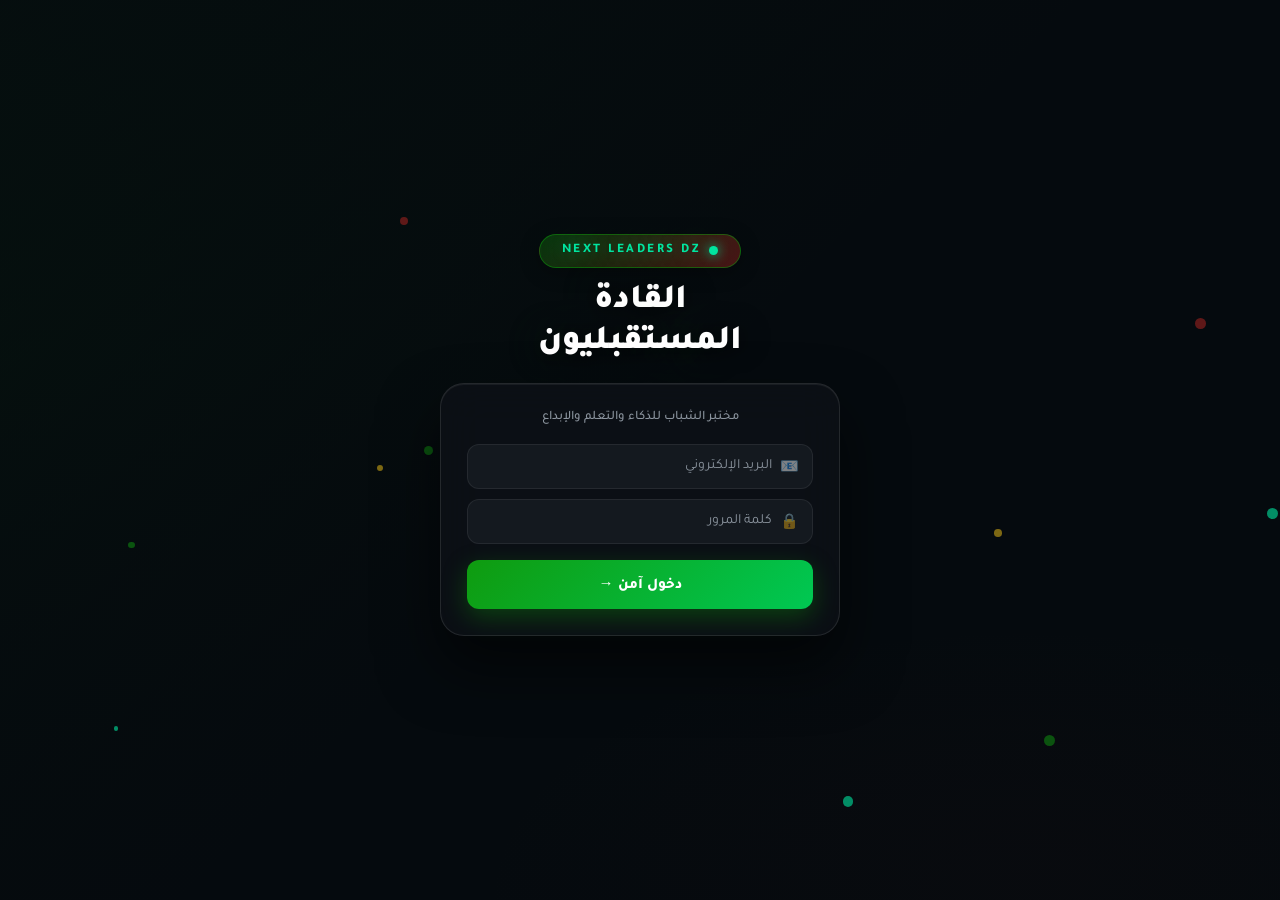
<file: next.html>
<!DOCTYPE html>
<html lang="ar" dir="rtl">
<head>
<meta charset="UTF-8">
<meta name="viewport" content="width=device-width, initial-scale=1.0">
<title>Next Leaders DZ | Dashboard</title>
<link href="https://fonts.googleapis.com/css2?family=Tajawal:wght@300;400;500;700;800;900&display=swap" rel="stylesheet">
<style>
:root{
  --green:#0f9b0f;--red:#e52d27;--gold:#f5c518;
  --dark:#050a0e;--surface:#0d1117;--surface2:#161b22;
  --border:rgba(255,255,255,0.07);--text:#e8eaed;
  --muted:#8b949e;--accent:#00e5a0;--purple:#a855f7;
}
*{margin:0;padding:0;box-sizing:border-box;font-family:'Tajawal',sans-serif;}
::-webkit-scrollbar{width:4px;}
::-webkit-scrollbar-thumb{background:var(--border);border-radius:10px;}

body{min-height:100vh;background:var(--dark);color:var(--text);display:flex;justify-content:center;align-items:center;overflow:hidden;}

/* ===== خلفية بصورة حقيقية ===== */
#hero-bg{
  position:fixed;inset:0;z-index:0;pointer-events:none;
  background:
    url('https://images.unsplash.com/photo-1522202176988-66273c2fd55f?w=1200&q=80') center/cover no-repeat,
    var(--dark);
}
#hero-overlay{
  position:fixed;inset:0;z-index:1;pointer-events:none;
  background:
    linear-gradient(to bottom, rgba(5,10,14,0.82) 0%, rgba(5,10,14,0.65) 40%, rgba(5,10,14,0.88) 100%),
    linear-gradient(135deg, rgba(15,155,15,0.15) 0%, transparent 50%),
    radial-gradient(ellipse 70% 50% at 80% 100%, rgba(229,45,39,0.12) 0%, transparent 60%);
}
/* جزيئات متحركة فوق الصورة */
.spark{position:fixed;border-radius:50%;pointer-events:none;z-index:2;animation:sparkAnim ease-in-out infinite;}
@keyframes sparkAnim{0%,100%{opacity:0;transform:scale(0.5)translateY(0);}50%{opacity:0.8;transform:scale(1.2)translateY(-18px);}}

/* ===== LOGIN ===== */
.login{position:relative;z-index:10;width:90%;max-width:400px;animation:fadeUp .4s ease both;margin-top:-30px;}
@keyframes fadeUp{from{opacity:0;transform:translateY(20px)}to{opacity:1;transform:translateY(0)}}

.login-logo{text-align:center;margin-bottom:20px;}
.logo-badge{display:inline-flex;align-items:center;gap:9px;background:linear-gradient(135deg,rgba(15,155,15,0.3),rgba(229,45,39,0.3));border:1px solid rgba(15,155,15,0.5);border-radius:50px;padding:8px 22px;margin-bottom:14px;backdrop-filter:blur(12px);box-shadow:0 4px 20px rgba(0,0,0,0.3);}
.logo-dot{width:9px;height:9px;border-radius:50%;background:var(--accent);box-shadow:0 0 12px var(--accent);animation:pulse 2s infinite;}
@keyframes pulse{0%,100%{opacity:1;transform:scale(1);}50%{opacity:0.4;transform:scale(0.7);}}
.logo-text{font-size:13px;font-weight:800;color:var(--accent);letter-spacing:2.5px;text-transform:uppercase;text-shadow:0 0 20px rgba(0,229,160,0.5);}
.login-title{font-size:34px;font-weight:900;color:#ffffff;text-shadow:0 2px 20px rgba(0,0,0,0.8),0 0 40px rgba(15,155,15,0.3);line-height:1.2;-webkit-text-fill-color:unset;background:none;}

.login-card{background:rgba(13,17,23,0.85);backdrop-filter:blur(20px);border:1px solid rgba(255,255,255,0.1);border-radius:24px;padding:26px;box-shadow:0 30px 60px rgba(0,0,0,0.6),inset 0 1px 0 rgba(255,255,255,0.06);}
.login-subtitle{font-size:13px;color:var(--muted);text-align:center;margin-bottom:18px;font-weight:500;}
.input-wrap{position:relative;margin-bottom:10px;}
.input-icon{position:absolute;right:14px;top:50%;transform:translateY(-50%);font-size:15px;opacity:0.45;}
.login input{width:100%;padding:13px 40px 13px 14px;background:rgba(22,27,34,0.9);border:1px solid var(--border);border-radius:12px;color:var(--text);font-family:'Tajawal',sans-serif;font-size:14px;outline:none;transition:border-color .2s,box-shadow .2s;text-align:right;}
.login input:focus{border-color:rgba(0,229,160,0.45);box-shadow:0 0 0 3px rgba(0,229,160,0.08);}
.login input::placeholder{color:var(--muted);}
button.auth-btn{width:100%;padding:14px;margin-top:6px;border:none;border-radius:12px;font-size:15px;font-family:'Tajawal',sans-serif;font-weight:800;cursor:pointer;background:linear-gradient(135deg,var(--green),#00c853);color:white;transition:transform .15s,box-shadow .15s;box-shadow:0 8px 25px rgba(15,155,15,0.35);}
button.auth-btn:hover{transform:translateY(-2px);box-shadow:0 12px 30px rgba(15,155,15,0.45);}
button.auth-btn:active{transform:translateY(0);}
#switchAcc{text-align:center;margin-top:12px;font-size:12px;color:var(--muted);cursor:pointer;transition:color .2s;display:none;}
#switchAcc:hover{color:var(--accent);}

/* ===== APP ===== */
.app{width:100%;height:100vh;position:fixed;top:0;left:0;overflow-y:auto;display:none;z-index:5;}
.app-inner{max-width:480px;margin:0 auto;padding:20px 16px 40px;}

/* TOP NAV */
.top-nav{display:flex;justify-content:space-between;align-items:center;margin-bottom:20px;animation:fadeDown .4s ease both;}
@keyframes fadeDown{from{opacity:0;transform:translateY(-12px)}to{opacity:1;transform:translateY(0)}}
.user-info-box{display:flex;align-items:center;gap:12px;}
.avatar{width:46px;height:46px;border-radius:14px;background:linear-gradient(135deg,var(--green),#00c853);display:flex;align-items:center;justify-content:center;font-size:22px;box-shadow:0 6px 18px rgba(15,155,15,0.35);border:1px solid rgba(255,255,255,0.1);}
.user-name{font-size:17px;font-weight:800;color:var(--text);}
.user-role{font-size:11px;color:var(--accent);font-weight:600;}
.notif-btn{width:42px;height:42px;border-radius:12px;background:var(--surface);border:1px solid var(--border);display:flex;align-items:center;justify-content:center;font-size:18px;cursor:pointer;transition:.2s;}
.notif-btn:hover{background:var(--surface2);}

/* MAIN CARD */
.main-card{background:var(--surface);border:1px solid var(--border);border-radius:28px;padding:24px 20px;margin-bottom:18px;position:relative;overflow:hidden;box-shadow:0 20px 50px rgba(0,0,0,0.4);animation:fadeUp .4s .08s ease both;}
.main-card::before{content:'';position:absolute;top:-50%;right:-20%;width:280px;height:280px;border-radius:50%;background:radial-gradient(circle,rgba(0,229,160,0.07) 0%,transparent 70%);pointer-events:none;}
.card-header{display:flex;justify-content:space-between;align-items:flex-start;margin-bottom:14px;}
.points-title{font-size:11px;font-weight:700;color:var(--muted);text-transform:uppercase;letter-spacing:1.5px;}
.level-badge{background:rgba(0,229,160,0.1);border:1px solid rgba(0,229,160,0.2);border-radius:20px;padding:4px 12px;font-size:11px;font-weight:700;color:var(--accent);}
.points-num{font-size:52px;font-weight:900;color:var(--text);line-height:1;letter-spacing:-2px;margin-bottom:4px;}
.points-num span{font-size:18px;color:var(--muted);font-weight:500;letter-spacing:0;}
.points-sub{font-size:12px;color:var(--muted);margin-bottom:14px;}
.progress-wrap{display:flex;align-items:center;gap:10px;}
.progress-label{font-size:11px;color:var(--muted);white-space:nowrap;}
.neo-progress{flex:1;height:6px;background:rgba(255,255,255,0.05);border-radius:10px;overflow:hidden;}
.neo-bar{height:100%;background:linear-gradient(90deg,var(--green),var(--accent));width:0%;transition:width 1.5s cubic-bezier(.17,.67,.83,.67);border-radius:10px;box-shadow:0 0 12px rgba(0,229,160,0.4);}

/* SECTION */
.section-header{display:flex;justify-content:space-between;align-items:center;margin-bottom:12px;animation:fadeUp .4s .15s ease both;}
.section-title{font-size:15px;font-weight:800;color:var(--text);}
.section-year{font-size:11px;color:var(--muted);background:var(--surface);border:1px solid var(--border);padding:4px 10px;border-radius:20px;}

/* GRID */
.grid-container{display:grid;grid-template-columns:repeat(3,1fr);gap:10px;margin-bottom:20px;animation:fadeUp .4s .2s ease both;}
.glass-item{background:var(--surface);border:1px solid var(--border);border-radius:20px;padding:15px 8px 12px;display:flex;flex-direction:column;align-items:center;transition:transform .2s,background .2s,border-color .2s,box-shadow .2s;cursor:pointer;position:relative;overflow:hidden;}
.glass-item::after{content:'';position:absolute;inset:0;background:linear-gradient(135deg,rgba(255,255,255,0.03),transparent);pointer-events:none;}
.glass-item:hover{transform:translateY(-4px);background:var(--surface2);border-color:rgba(255,255,255,0.12);box-shadow:0 12px 28px rgba(0,0,0,0.3);}
.glass-item:active{transform:translateY(-1px);}
.glass-item.locked{opacity:0.48;cursor:not-allowed;}
.glass-item.locked:hover{transform:none;box-shadow:none;background:var(--surface);border-color:var(--border);}
.lock-overlay{position:absolute;top:7px;left:7px;width:20px;height:20px;border-radius:6px;background:rgba(229,45,39,0.85);display:flex;align-items:center;justify-content:center;font-size:10px;z-index:2;}
.icon-box{width:50px;height:50px;border-radius:15px;display:flex;align-items:center;justify-content:center;font-size:23px;margin-bottom:8px;box-shadow:0 5px 14px rgba(0,0,0,0.2);}
.item-label{font-size:11px;font-weight:700;color:var(--muted);text-align:center;line-height:1.3;transition:color .2s;}
.glass-item:hover .item-label{color:var(--text);}

.bg-1{background:linear-gradient(135deg,#FF9D6C,#BB4E75);}
.bg-2{background:linear-gradient(135deg,#f5c518,#f97316);}
.bg-3{background:linear-gradient(135deg,#11998e,#38ef7d);}
.bg-4{background:linear-gradient(135deg,#4facfe,#00f2fe);}
.bg-5{background:linear-gradient(135deg,#667eea,#764ba2);}
.bg-6{background:linear-gradient(135deg,#f093fb,#f5576c);}
.bg-7{background:linear-gradient(135deg,#f97316,#ef4444);}
.bg-8{background:linear-gradient(135deg,#059669,#34d399);}
.bg-9{background:linear-gradient(135deg,#1877F2,#0d5bda);}

/* رسالة قفل */
.locked-msg{background:rgba(229,45,39,0.08);border:1px solid rgba(229,45,39,0.22);border-radius:14px;padding:12px 14px;margin-bottom:12px;font-size:12px;color:#f87171;line-height:1.7;text-align:center;}

/* MODALS */
.modal{display:none;position:fixed;top:0;left:0;width:100%;height:100%;background:rgba(0,0,0,0.78);backdrop-filter:blur(14px);z-index:2000;align-items:flex-end;justify-content:center;}
.modal-content{background:var(--surface);width:100%;max-width:480px;border-radius:28px 28px 0 0;padding:24px 20px 32px;border:1px solid var(--border);border-bottom:none;color:var(--text);text-align:center;animation:slideUp .3s cubic-bezier(.32,.72,0,1) both;box-shadow:0 -20px 60px rgba(0,0,0,0.5);}
@keyframes slideUp{from{transform:translateY(100%)}to{transform:translateY(0)}}
.modal-handle{width:38px;height:4px;background:rgba(255,255,255,0.12);border-radius:10px;margin:0 auto 16px;}
.modal-title{font-size:18px;font-weight:800;color:var(--text);margin-bottom:16px;}
.modal-close{background:var(--surface2);border:1px solid var(--border);color:var(--muted);padding:13px;width:100%;border-radius:14px;font-family:'Tajawal',sans-serif;font-weight:700;font-size:14px;margin-top:16px;cursor:pointer;transition:.2s;}
.modal-close:hover{background:rgba(255,255,255,0.08);color:var(--text);}

.account-row{display:flex;justify-content:space-between;align-items:center;padding:12px 14px;background:var(--surface2);border-radius:13px;margin-bottom:8px;border:1px solid var(--border);}
.account-key{font-size:12px;color:var(--muted);font-weight:600;}
.account-val{font-size:14px;font-weight:800;color:var(--text);}
.account-val.green{color:var(--accent);}

/* BANK CARD */
.bank-card{width:100%;height:185px;border-radius:22px;background:linear-gradient(135deg,#1a1200 0%,#3d2a00 40%,#7a5200 70%,#b8860b 100%);position:relative;overflow:hidden;margin-bottom:14px;box-shadow:0 15px 40px rgba(0,0,0,0.5),0 0 0 1px rgba(212,175,55,0.3);}
.bank-card::before{content:'';position:absolute;inset:0;background:radial-gradient(ellipse 80% 60% at 70% 30%,rgba(255,215,0,0.22) 0%,transparent 60%),radial-gradient(ellipse 50% 40% at 20% 80%,rgba(212,175,55,0.12) 0%,transparent 50%);}
.bank-card::after{content:'';position:absolute;top:-30%;right:-10%;width:200px;height:200px;border-radius:50%;border:1px solid rgba(212,175,55,0.18);box-shadow:0 0 0 28px rgba(212,175,55,0.04),0 0 0 56px rgba(212,175,55,0.02);}
.card-chip{position:absolute;top:26px;right:22px;width:42px;height:32px;border-radius:6px;background:linear-gradient(135deg,#d4af37,#ffd700,#b8860b);box-shadow:0 2px 8px rgba(0,0,0,0.3);}
.card-logo{position:absolute;top:20px;left:18px;font-size:22px;}
.card-shine{position:absolute;inset:0;background:linear-gradient(105deg,transparent 38%,rgba(255,255,255,0.07) 50%,transparent 62%);animation:cardShine 3s ease-in-out infinite;}
@keyframes cardShine{0%{transform:translateX(-120%)}100%{transform:translateX(220%)}}
.card-code{position:absolute;top:28px;left:50%;transform:translateX(-50%);font-size:11px;font-weight:900;color:rgba(255,215,0,0.6);letter-spacing:3px;font-family:'Courier New',monospace;text-shadow:0 1px 4px rgba(0,0,0,0.6);}
.card-number{position:absolute;bottom:52px;right:18px;left:18px;font-size:11px;font-weight:700;color:rgba(255,215,0,0.7);letter-spacing:3px;font-family:'Courier New',monospace;}
.card-bottom{position:absolute;bottom:15px;right:18px;left:18px;display:flex;justify-content:space-between;align-items:flex-end;}
.card-holder{font-size:12px;font-weight:800;color:#ffd700;text-shadow:0 1px 4px rgba(0,0,0,0.5);}
.card-pts-badge{background:rgba(0,0,0,0.4);border:1px solid rgba(212,175,55,0.4);border-radius:20px;padding:3px 10px;font-size:11px;font-weight:800;color:#ffd700;}
.coin-container{position:absolute;inset:0;pointer-events:none;overflow:hidden;}
.coin{position:absolute;top:-28px;font-size:17px;animation:coinFall linear infinite;opacity:0;}
@keyframes coinFall{0%{transform:translateY(0) rotate(0deg);opacity:0;}10%{opacity:.9;}90%{opacity:.9;}100%{transform:translateY(220px) rotate(360deg);opacity:0;}}

/* MEMBER CARD */
.member-card{background:var(--surface2);border:1px solid var(--border);border-radius:15px;padding:11px 13px;margin-bottom:8px;display:flex;align-items:center;gap:12px;text-align:right;transition:border-color .2s,transform .2s;}
.member-card:hover{border-color:rgba(255,255,255,0.12);transform:translateX(-3px);}
.member-avatar{width:44px;height:44px;border-radius:13px;background:linear-gradient(135deg,var(--green),#00c853);display:flex;align-items:center;justify-content:center;font-size:18px;font-weight:900;color:white;flex-shrink:0;box-shadow:0 4px 12px rgba(15,155,15,0.3);}
.member-info{flex:1;}
.member-fullname{font-size:13px;font-weight:800;color:var(--text);margin-bottom:3px;}
.member-meta{font-size:11px;color:var(--muted);display:flex;gap:5px;flex-wrap:wrap;}
.member-meta span{background:rgba(255,255,255,0.05);border-radius:6px;padding:2px 7px;}

/* RANKING */
.member-row{display:flex;align-items:center;gap:12px;padding:10px 13px;background:var(--surface2);border-radius:13px;margin-bottom:7px;border:1px solid var(--border);}
.member-num{width:28px;height:28px;border-radius:8px;background:rgba(255,255,255,0.05);display:flex;align-items:center;justify-content:center;font-size:12px;font-weight:700;color:var(--muted);flex-shrink:0;}
.member-num.gold{background:rgba(245,197,24,0.15);color:var(--gold);}
.member-num.silver{background:rgba(156,163,175,0.15);color:#9ca3af;}
.member-num.bronze{background:rgba(180,83,9,0.15);color:#b45309;}
.member-name{flex:1;font-size:13px;font-weight:700;color:var(--text);}
.member-pts{font-size:13px;font-weight:800;color:var(--purple);}

/* QUIZ MODAL */
.quiz-wrap{text-align:right;}
.quiz-q{font-size:15px;font-weight:800;color:var(--text);margin-bottom:16px;line-height:1.6;background:var(--surface2);border-radius:14px;padding:14px;border:1px solid var(--border);}
.quiz-opts{display:flex;flex-direction:column;gap:9px;margin-bottom:14px;}
.quiz-opt{background:var(--surface2);border:2px solid var(--border);border-radius:12px;padding:13px 16px;font-size:13px;font-weight:700;color:var(--text);cursor:pointer;transition:all .15s;text-align:right;position:relative;overflow:hidden;}
.quiz-opt:hover{border-color:rgba(0,229,160,0.5);background:rgba(0,229,160,0.06);transform:translateX(-3px);}
.quiz-opt.correct{background:rgba(15,155,15,0.18);border-color:#22c55e;color:#4ade80;animation:correctPop .4s ease;}
.quiz-opt.wrong{background:rgba(229,45,39,0.15);border-color:#ef4444;color:#f87171;animation:wrongShake .4s ease;}
.quiz-opt.reveal-correct{background:rgba(15,155,15,0.1);border-color:rgba(34,197,94,0.4);color:#86efac;}
@keyframes correctPop{0%{transform:scale(1)}50%{transform:scale(1.03)}100%{transform:scale(1)}}
@keyframes wrongShake{0%,100%{transform:translateX(0)}25%{transform:translateX(-6px)}75%{transform:translateX(6px)}}
.quiz-score{background:rgba(0,229,160,0.08);border:1px solid rgba(0,229,160,0.2);border-radius:12px;padding:10px;font-size:13px;color:var(--accent);font-weight:700;margin-bottom:12px;text-align:center;}
.quiz-progress{display:flex;justify-content:space-between;align-items:center;margin-bottom:14px;font-size:12px;color:var(--muted);}
.quiz-bar-wrap{flex:1;margin:0 10px;height:5px;background:rgba(255,255,255,0.05);border-radius:10px;overflow:hidden;}
.quiz-bar{height:100%;background:linear-gradient(90deg,var(--green),var(--accent));border-radius:10px;transition:width .5s ease;}
.quiz-result{text-align:center;padding:16px 0;}
.quiz-result-icon{font-size:52px;margin-bottom:10px;animation:bounceIn .5s ease;}
@keyframes bounceIn{0%{transform:scale(0)}70%{transform:scale(1.15)}100%{transform:scale(1)}}

/* LOADING */
#loadingBarContainer{position:fixed;top:0;left:0;width:100%;height:3px;background:transparent;display:none;z-index:10000;}
#loadingBar{width:0%;height:100%;background:linear-gradient(90deg,var(--green),var(--accent),var(--red));transition:width .02s;box-shadow:0 0 8px var(--accent);}
.spinner{width:26px;height:26px;border:3px solid rgba(255,255,255,0.05);border-top-color:var(--accent);border-radius:50%;animation:spin .7s linear infinite;margin:16px auto;}
@keyframes spin{to{transform:rotate(360deg)}}
</style>
</head>
<body>

<!-- ===== خلفية حقيقية ===== -->
<div id="hero-bg"></div>
<div id="hero-overlay"></div>

<!-- جزيئات فوق الصورة -->
<div id="sparks"></div>

<!-- LOADING -->
<div id="loadingBarContainer"><div id="loadingBar"></div></div>

<!-- ===== LOGIN ===== -->
<div class="login" id="login">
  <div class="login-logo">
    <div class="logo-badge">
      <div class="logo-dot"></div>
      <span class="logo-text">NEXT LEADERS DZ</span>
    </div>
    <div class="login-title">القادة<br>المستقبليون</div>
  </div>
  <div class="login-card">
    <p class="login-subtitle" id="loginSubtitle">مختبر الشباب للذكاء والتعلم والإبداع</p>
    <div id="authFields">
      <div class="input-wrap">
        <span class="input-icon">📧</span>
        <input type="email" id="loginEmail" placeholder="البريد الإلكتروني">
      </div>
      <div class="input-wrap">
        <span class="input-icon">🔒</span>
        <input type="password" id="loginPassword" placeholder="كلمة المرور">
      </div>
    </div>
    <button onclick="handleAuthAction()" class="auth-btn">دخول آمن →</button>
    <div id="switchAcc" onclick="clearSavedData()">تغيير الحساب</div>
  </div>
</div>

<!-- ===== APP ===== -->
<div class="app" id="app">
  <div class="app-inner">
    <div class="top-nav">
      <div class="user-info-box">
        <!-- الأفاتار يعرض رمز قيادة -->
        <div class="avatar" id="userInitial">👑</div>
        <div>
          <div class="user-name" id="userNameTop">...</div>
          <div class="user-role">عضو القادة المستقبليين</div>
        </div>
      </div>
      <div class="notif-btn" onclick="location.reload()">🔔</div>
    </div>

    <div class="main-card">
      <div class="card-header">
        <div class="points-title">مجموع النقاط</div>
        <div class="level-badge" id="levelBadge">🚀 نشط</div>
      </div>
      <div class="points-num" id="mainPoints">0 <span>نقطة</span></div>
      <div class="points-sub">باقي القليل لتصل إلى المستوى التالي</div>
      <div class="progress-wrap">
        <span class="progress-label">0</span>
        <div class="neo-progress"><div class="neo-bar" id="mainBar"></div></div>
        <span class="progress-label">5000</span>
      </div>
    </div>

    <div class="section-header">
      <span class="section-title">لوحة التحكم</span>
      <span class="section-year">2024 – 2025</span>
    </div>

    <div id="lockedNote"></div>
    <div class="grid-container" id="mainGrid"></div>
  </div>
</div>

<!-- MODAL: رصيدك -->
<div class="modal" id="digitalCard">
  <div class="modal-content">
    <div class="modal-handle"></div>
    <div class="modal-title">💳 رصيدك</div>
    <div class="bank-card">
      <div class="coin-container" id="coinContainer"></div>
      <div class="card-shine"></div>
      <div class="card-chip"></div>
      <div class="card-logo">🏦</div>
      <div class="card-code" id="cardCode">NLD-0000000</div>
      <div class="card-number">NEXT ★ LEADERS ★ DZ</div>
      <div class="card-bottom">
        <div class="card-holder" id="cardName"></div>
        <div class="card-pts-badge"><span id="cardPoints"></span></div>
      </div>
    </div>
    <div class="account-row">
      <span class="account-key">💎 الرصيد القابل للسحب</span>
      <span class="account-val green" id="cardBalance"></span>
    </div>
    <button class="modal-close" onclick="hideModal('digitalCard')">إغلاق</button>
  </div>
</div>

<!-- MODAL: المنخرطون -->
<div class="modal" id="membersCard">
  <div class="modal-content">
    <div class="modal-handle"></div>
    <div class="modal-title">👥 المنخرطون</div>
    <div id="membersInfo" style="max-height:370px;overflow-y:auto;"></div>
    <button class="modal-close" onclick="hideModal('membersCard')">رجوع</button>
  </div>
</div>

<!-- MODAL: لوحة الشرف -->
<div class="modal" id="rankingCard">
  <div class="modal-content">
    <div class="modal-handle"></div>
    <div class="modal-title">🏆 لوحة الشرف</div>
    <div id="rankingInfo" style="max-height:330px;overflow-y:auto;"></div>
    <button class="modal-close" onclick="hideModal('rankingCard')">رجوع</button>
  </div>
</div>

<!-- MODAL: اجمع النقاط (كويز) -->
<div class="modal" id="quizCard">
  <div class="modal-content">
    <div class="modal-handle"></div>
    <div class="modal-title">🎯 اجمع النقاط</div>
    <div id="quizContent"></div>
    <button class="modal-close" onclick="hideModal('quizCard')">إغلاق</button>
  </div>
</div>

<script>
const dataUrl    = 'https://docs.google.com/spreadsheets/d/e/2PACX-1vR3H3djgDqL2iegFEqaGjCnQUG616lofnKleTsk4F1E2vGOqhrHTJIQT3ORvTDwnGeDfTT-5OO1ctS1/pub?gid=1973938037&single=true&output=csv';
const membersUrl = 'https://docs.google.com/spreadsheets/d/e/2PACX-1vRw7mfYD1jf6KagSbZsy3faQWnN3XFyGJoQVnEQ4eEPsTeWlMn9KMtbK8YUnzxetsHeGMN4F11U8T7B/pub?gid=445090561&single=true&output=csv';
const quizUrl    = 'https://docs.google.com/spreadsheets/d/e/2PACX-1vQi_JTvEBgrlT-nba8SzIEiuTvPS6sz-eIRLM-cESaztFr35bl6mGq7rzwNc-tiP1BY-44d7x6rcvEf/pubhtml';

/* ===== جزيئات الخلفية ===== */
(function(){
  const s=document.getElementById('sparks');
  const colors=['rgba(0,229,160,0.6)','rgba(15,155,15,0.5)','rgba(245,197,24,0.5)','rgba(229,45,39,0.4)'];
  for(let i=0;i<10;i++){
    const d=document.createElement('div');
    d.className='spark';
    const sz=4+Math.random()*8;
    d.style.cssText=`width:${sz}px;height:${sz}px;left:${Math.random()*100}%;top:${Math.random()*100}%;background:${colors[i%colors.length]};animation-duration:${3+Math.random()*4}s;animation-delay:${Math.random()*4}s;`;
    s.appendChild(d);
  }
})();

/* ===== رموز القيادة ===== */
const leaderIcons=['👑','🌟','⚡','🎯','🦁','🔥','💎','🚀','🏆','✨'];
function getLeaderIcon(name){
  let h=0;
  for(let i=0;i<name.length;i++) h=(h*31+name.charCodeAt(i))&0xffff;
  return leaderIcons[h%leaderIcons.length];
}

/* ===== كود العضو التسلسلي ===== */
function getMemberCode(name){
  const key='nld_code_'+name.replace(/\s+/g,'_');
  let code=localStorage.getItem(key);
  if(!code){
    let last=parseInt(localStorage.getItem('nld_last_code')||'1000000');
    last++;
    localStorage.setItem('nld_last_code',String(last));
    code=String(last);
    localStorage.setItem(key,code);
  }
  return code;
}

/* ===== بناء الشبكة ===== */
function buildGrid(isReg){
  const grid=document.getElementById('mainGrid');
  const items=[
    ['💰','رصيدك',      'bg-1',"showModal('digitalCard')", true ],
    ['🏆','المتصدرين',  'bg-2',"showModal('rankingCard')",  true ],
    ['👥','المنخرطون',  'bg-3',"showModal('membersCard')",  true ],
    ['✨','الشباب',      'bg-4',"window.open('https://docs.google.com/forms/d/e/1FAIpQLSecOGzwMlbed7jZPPf_PHaCtsGrIuKeZKTtTI2pOFmO_Y6tKQ/viewform')", true],
    ['📝','Smart Kid',  'bg-5',"window.open('https://docs.google.com/forms/d/e/1FAIpQLSeNcS0aycr8_SgtEBGRz8UJfCY8Sth83oj8bBH_jZE_yV2aKA/viewform')", true],
    ['🖼️','المعرض',    'bg-6',"window.open('https://drive.google.com/drive/folders/1Ohqm-j25-AgqG3eyfSRdsb3jxubxwhP3')", false],
    ['🎯','اجمع النقاط','bg-7',"showModal('quizCard')",    false],
    ['🥇','شارات',      'bg-8','',                          false],
    ['📱','فيسبوك',     'bg-9',"window.open('https://www.facebook.com/share/19UtXj8kRV/')", false],
  ];
  grid.innerHTML=items.map(([icon,label,bg,action,open])=>{
    const can=open||isReg;
    const lock=!can?`<div class="lock-overlay">🔒</div>`:'';
    const cls=!can?' locked':'';
    const oc=can&&action?`onclick="${action}"`:'';
    return `<div class="glass-item${cls}" ${oc}>${lock}<div class="icon-box ${bg}">${icon}</div><div class="item-label">${label}</div></div>`;
  }).join('');
}

/* ===== عملات ===== */
function startCoins(){
  const c=document.getElementById('coinContainer');if(!c)return;c.innerHTML='';
  for(let i=0;i<15;i++){
    const coin=document.createElement('div');coin.className='coin';
    coin.innerText=['🪙','💰','✨','⭐','🌟'][Math.floor(Math.random()*5)];
    coin.style.cssText=`left:${5+Math.random()*90}%;animation-duration:${1.2+Math.random()*1.8}s;animation-delay:${Math.random()*3}s;`;
    c.appendChild(coin);
  }
}

/* ===== صوت ذهب ===== */
function playGoldSound(){
  try{const ctx=new(window.AudioContext||window.webkitAudioContext)();
    [523,659,784,1047].forEach((f,i)=>{
      const o=ctx.createOscillator(),g=ctx.createGain();
      o.connect(g);g.connect(ctx.destination);o.frequency.value=f;o.type='sine';
      g.gain.setValueAtTime(.15,ctx.currentTime+i*.1);
      g.gain.exponentialRampToValueAtTime(.001,ctx.currentTime+i*.1+.45);
      o.start(ctx.currentTime+i*.1);o.stop(ctx.currentTime+i*.1+.5);
    });
  }catch(e){}
}

/* ===== INIT ===== */
window.onload=()=>{
  const saved=localStorage.getItem("sklab_user_name");
  if(saved){
    document.getElementById("loginSubtitle").innerText="سعداء بعودتك! 👋";
    document.getElementById("authFields").innerHTML=`<div class="input-wrap"><span class="input-icon">👤</span><input type="text" id="loginNameOnly" value="${saved}"></div>`;
    document.getElementById("switchAcc").style.display="block";
  }
};

function clearSavedData(){localStorage.removeItem("sklab_user_name");location.reload();}
function handleAuthAction(){document.getElementById("loginNameOnly")?enterWithNameOnly():enter();}

function showModal(id){
  document.getElementById(id).style.display='flex';
  if(id==='membersCard') loadMembers();
  if(id==='rankingCard') loadRanking();
  if(id==='digitalCard'){startCoins();playGoldSound();}
  if(id==='quizCard')    loadQuiz();
}
function hideModal(id){document.getElementById(id).style.display='none';}

async function enter(){
  const email=document.getElementById("loginEmail").value.trim();
  if(!email){alert("أدخل البريد!");return;}
  processEntry(email,"email");
}
async function enterWithNameOnly(){
  processEntry(document.getElementById("loginNameOnly").value.trim(),"name");
}

/* دخول سريع جداً */
function processEntry(val,type){
  const barCont=document.getElementById("loadingBarContainer");
  const bar=document.getElementById("loadingBar");
  barCont.style.display="block";
  bar.style.width="40%";
  fetch(dataUrl).then(r=>r.text()).then(text=>{
    bar.style.width="100%";
    setTimeout(()=>{barCont.style.display="none";},200);
    const rows=text.split('\n');
    let user=null;
    for(let i=1;i<rows.length;i++){
      const c=rows[i].split(',');
      if(type==="email"&&c[1]?.toLowerCase()===val.toLowerCase()) user=c;
      if(type==="name" &&c[2]?.replace(/"/g,'')===val)            user=c;
    }
    if(user){
      const name=user[2].replace(/"/g,'');
      const pts=parseInt(user[user.length-1])||0;
      localStorage.setItem("sklab_user_name",name);
      renderApp(name,pts,true);
    } else {
      renderApp(val,0,false);
    }
  }).catch(()=>alert("عذراً، مشكلة في الاتصال"));
}

function renderApp(name,pts,isReg){
  document.getElementById("login").style.display="none";
  document.getElementById("app").style.display="block";
  document.getElementById("userNameTop").innerText=name;
  // رمز قيادة فريد حسب الاسم
  document.getElementById("userInitial").innerText=getLeaderIcon(name);
  document.getElementById("mainPoints").innerHTML=`${pts.toLocaleString()} <span>نقطة</span>`;
  const code=getMemberCode(name);
  document.getElementById("cardName").innerText=name;
  document.getElementById("cardCode").innerText="NLD-"+code;
  document.getElementById("cardPoints").innerText=pts+" نقطة";
  document.getElementById("cardBalance").innerText=((pts/50)*30).toFixed(2)+" دج";
  document.getElementById("levelBadge").innerText=pts>=5000?"🌟 متقدم":pts>=2000?"🔥 متوسط":"🚀 نشط";
  buildGrid(isReg);
  if(!isReg) document.getElementById("lockedNote").innerHTML=`<div class="locked-msg">🔒 مرحباً! سجّل عبر <b>الشباب</b> أو <b>Smart Kid</b> لفتح جميع الأقسام</div>`;
  setTimeout(()=>{document.getElementById("mainBar").style.width=Math.min((pts/5000)*100,100)+"%";},300);
}

/* ===== المنخرطون - الاسم من C، السن من D ===== */
async function loadMembers(){
  const div=document.getElementById("membersInfo");
  div.innerHTML='<div class="spinner"></div>';
  try{
    const res=await fetch(membersUrl);
    const text=await res.text();
    const rows=text.split('\n').slice(1).filter(r=>r.trim());
    div.innerHTML=rows.map((r,i)=>{
      const cols=r.split(',');
      // C = cols[2]  (الاسم الكامل)
      const fullName=(cols[2]||'').replace(/"/g,'').trim();
      // D = cols[3]  (تاريخ الميلاد أو العمر)
      const colD=(cols[3]||'').replace(/"/g,'').trim();
      // استنتاج السن من colD
      let age='—';
      // إذا كان رقماً مباشراً
      if(/^\d{1,2}$/.test(colD)) age=colD;
      // إذا كان تاريخ ميلاد بصيغة yyyy أو dd/mm/yyyy أو yyyy-mm-dd
      else if(/\d{4}/.test(colD)){
        const yearMatch=colD.match(/\d{4}/);
        if(yearMatch) age=new Date().getFullYear()-parseInt(yearMatch[0]);
      }
      const init=fullName.charAt(0)||'؟';
      return `<div class="member-card">
        <div class="member-avatar">${init}</div>
        <div class="member-info">
          <div class="member-fullname">${fullName||'—'}</div>
          <div class="member-meta"><span>🎂 ${age} سنة</span></div>
        </div>
      </div>`;
    }).join('');
  }catch(e){div.innerHTML='<p style="color:var(--muted);text-align:center;padding:18px">تعذر التحميل</p>';}
}

/* ===== التصنيف ===== */
async function loadRanking(){
  const div=document.getElementById("rankingInfo");
  div.innerHTML='<div class="spinner"></div>';
  try{
    // نجلب من dataUrl (جدول النقاط) ومن membersUrl (قائمة المنخرطين المرتبطة باستمارة الشباب)
    const [r1]=await Promise.all([fetch(dataUrl)]);
    const text=await r1.text();
    const list=text.split('\n').slice(1)
      .map(r=>{const c=r.split(',');return{n:(c[2]||'').replace(/"/g,''),p:parseInt(c[c.length-1])||0};})
      .filter(x=>x.n.trim()).sort((a,b)=>b.p-a.p);
    const m=['gold','silver','bronze'];
    div.innerHTML=list.map((x,i)=>`
      <div class="member-row">
        <div class="member-num ${m[i]||''}">${i===0?'🥇':i===1?'🥈':i===2?'🥉':i+1}</div>
        <div class="member-name">${x.n}</div>
        <div class="member-pts">${x.p}</div>
      </div>`).join('');
  }catch(e){div.innerHTML='<p style="color:var(--muted);text-align:center;padding:18px">تعذر التحميل</p>';}
}

/* ===== كويز: اجمع النقاط ===== */
let quizData=[], quizIdx=0, quizScore=0;

/* جلب الأسئلة من جدول Google Sheets عبر CSV مباشرة */
const quizCsvUrl='https://docs.google.com/spreadsheets/d/e/2PACX-1vQi_JTvEBgrlT-nba8SzIEiuTvPS6sz-eIRLM-cESaztFr35bl6mGq7rzwNc-tiP1BY-44d7x6rcvEf/pub?output=csv';

async function loadQuiz(){
  const div=document.getElementById("quizContent");
  div.innerHTML='<div class="spinner"></div>';
  try{
    const res=await fetch(quizCsvUrl);
    const text=await res.text();
    const rows=text.split('\n').slice(1).filter(r=>r.trim());
    quizData=rows.map(r=>{
      // تقسيم مع مراعاة الفواصل داخل علامات الاقتباس
      const cols=r.match(/(".*?"|[^,]+)(?=,|$)/g)||r.split(',');
      const clean=cols.map(c=>(c||'').replace(/^"|"$/g,'').trim());
      return {
        q:clean[0],   // A: السؤال
        a:clean[1],   // B: الخيار الأول
        b:clean[2],   // C: الخيار الثاني
        c:clean[3],   // D: الخيار الثالث
        ans:clean[4], // E: الجواب
        pts:parseInt(clean[5])||10 // F: النقطة
      };
    }).filter(x=>x.q&&x.ans);

    if(quizData.length===0){
      div.innerHTML='<p style="color:var(--muted);text-align:center;padding:18px">لا توجد أسئلة في الجدول حالياً</p>';
      return;
    }
    // خلط وأخذ 10 أسئلة
    quizData.sort(()=>Math.random()-.5);
    quizData=quizData.slice(0,Math.min(10,quizData.length));
    quizIdx=0; quizScore=0;
    renderQuestion();
  }catch(e){
    div.innerHTML='<p style="color:var(--muted);text-align:center;padding:18px">تعذر تحميل الأسئلة. تحقق من رابط الجدول.</p>';
  }
}

function renderQuestion(){
  const div=document.getElementById("quizContent");
  if(quizIdx>=quizData.length){
    // نتيجة نهائية
    const pct=Math.round((quizScore/(quizData.length*10))*100);
    const icon=quizScore>=quizData.length*8?'🏆':quizScore>=quizData.length*5?'🥈':'🎯';
    div.innerHTML=`
      <div class="quiz-result">
        <div class="quiz-result-icon">${icon}</div>
        <div style="font-size:26px;font-weight:900;color:var(--accent);margin-bottom:6px">+${quizScore} نقطة</div>
        <div style="font-size:13px;color:var(--muted);margin-bottom:16px">أجبت على ${quizData.length} سؤال</div>
        <div style="background:var(--surface2);border-radius:14px;padding:12px;border:1px solid var(--border);font-size:12px;color:var(--muted)">
          🎯 النقاط ستُضاف عند مراجعة المشرف
        </div>
        <div onclick="loadQuiz()" style="margin-top:14px;padding:12px;background:rgba(0,229,160,0.1);border:1px solid rgba(0,229,160,0.3);border-radius:12px;font-size:13px;font-weight:700;color:var(--accent);cursor:pointer;">🔄 العب مجدداً</div>
      </div>`;
    playQuizSound(true);
    return;
  }

  const q=quizData[quizIdx];
  const opts=[{t:q.a,k:'a'},{t:q.b,k:'b'},{t:q.c,k:'c'}].filter(o=>o.t&&o.t.trim());
  const pct=Math.round((quizIdx/quizData.length)*100);

  div.innerHTML=`
    <div class="quiz-progress">
      <span style="font-weight:800">${quizIdx+1}<span style="color:var(--muted)">/${quizData.length}</span></span>
      <div class="quiz-bar-wrap"><div class="quiz-bar" id="qbar" style="width:${pct}%"></div></div>
      <span style="color:var(--accent);font-weight:800">+${quizScore}🎯</span>
    </div>
    <div class="quiz-q">❓ ${q.q}</div>
    <div class="quiz-opts" id="quizOpts">
      ${opts.map((o,i)=>`
        <div class="quiz-opt" id="opt_${o.k}" onclick="answerQuiz('${o.k}','${q.ans.trim()}',${q.pts})">
          <span style="color:var(--muted);margin-left:8px">${['أ','ب','ج'][i]}</span> ${o.t}
        </div>`).join('')}
    </div>`;
}

function answerQuiz(chosen, correct, pts){
  // تعطيل كل الخيارات
  document.querySelectorAll('.quiz-opt').forEach(o=>o.onclick=null);

  const isCorrect = chosen.trim()===correct.trim() ||
    (document.getElementById('opt_'+chosen)?.innerText?.includes(correct));

  // إظهار الإجابة الصحيحة دائماً
  document.querySelectorAll('.quiz-opt').forEach(o=>{
    const k=o.id.replace('opt_','');
    const txt=o.innerText;
    if(txt.includes(correct.trim())) o.classList.add('correct');
    else if(k===chosen && !isCorrect) o.classList.add('wrong');
  });

  if(isCorrect){
    quizScore+=pts||10;
    playQuizSound(true);
  } else {
    playQuizSound(false);
  }

  setTimeout(()=>{quizIdx++;renderQuestion();},1100);
}

/* أصوات الكويز */
function playQuizSound(correct){
  try{
    const ctx=new(window.AudioContext||window.webkitAudioContext)();
    if(correct){
      // صوت صح - نغمة صاعدة
      [[523,.0],[659,.12],[784,.24],[1047,.38]].forEach(([f,t])=>{
        const o=ctx.createOscillator(),g=ctx.createGain();
        o.connect(g);g.connect(ctx.destination);
        o.type='sine';o.frequency.value=f;
        g.gain.setValueAtTime(.18,ctx.currentTime+t);
        g.gain.exponentialRampToValueAtTime(.001,ctx.currentTime+t+.3);
        o.start(ctx.currentTime+t);o.stop(ctx.currentTime+t+.35);
      });
    } else {
      // صوت خطأ - نغمة هابطة
      [[330,.0],[220,.18]].forEach(([f,t])=>{
        const o=ctx.createOscillator(),g=ctx.createGain();
        o.connect(g);g.connect(ctx.destination);
        o.type='sawtooth';o.frequency.value=f;
        g.gain.setValueAtTime(.15,ctx.currentTime+t);
        g.gain.exponentialRampToValueAtTime(.001,ctx.currentTime+t+.4);
        o.start(ctx.currentTime+t);o.stop(ctx.currentTime+t+.45);
      });
    }
  }catch(e){}
}

/* ===== ربط استمارة الشباب بجدول الترتيب والمنخرطين =====
   ملاحظة: استمارة Google Forms لا يمكن ربطها مباشرة من المتصفح
   لأسباب أمنية (CORS). الحل الصحيح هو ربط الاستمارة بـ Google Sheets
   تلقائياً من إعدادات النموذج (Responses → Link to Sheets).
   عند ذلك يتم تحديث جدول الترتيب والمنخرطون تلقائياً عند كل تسجيل جديد.
   الكود أدناه يُحدّث العرض تلقائياً عند فتح النوافذ. */
</script>
</body>
</html>
</file>
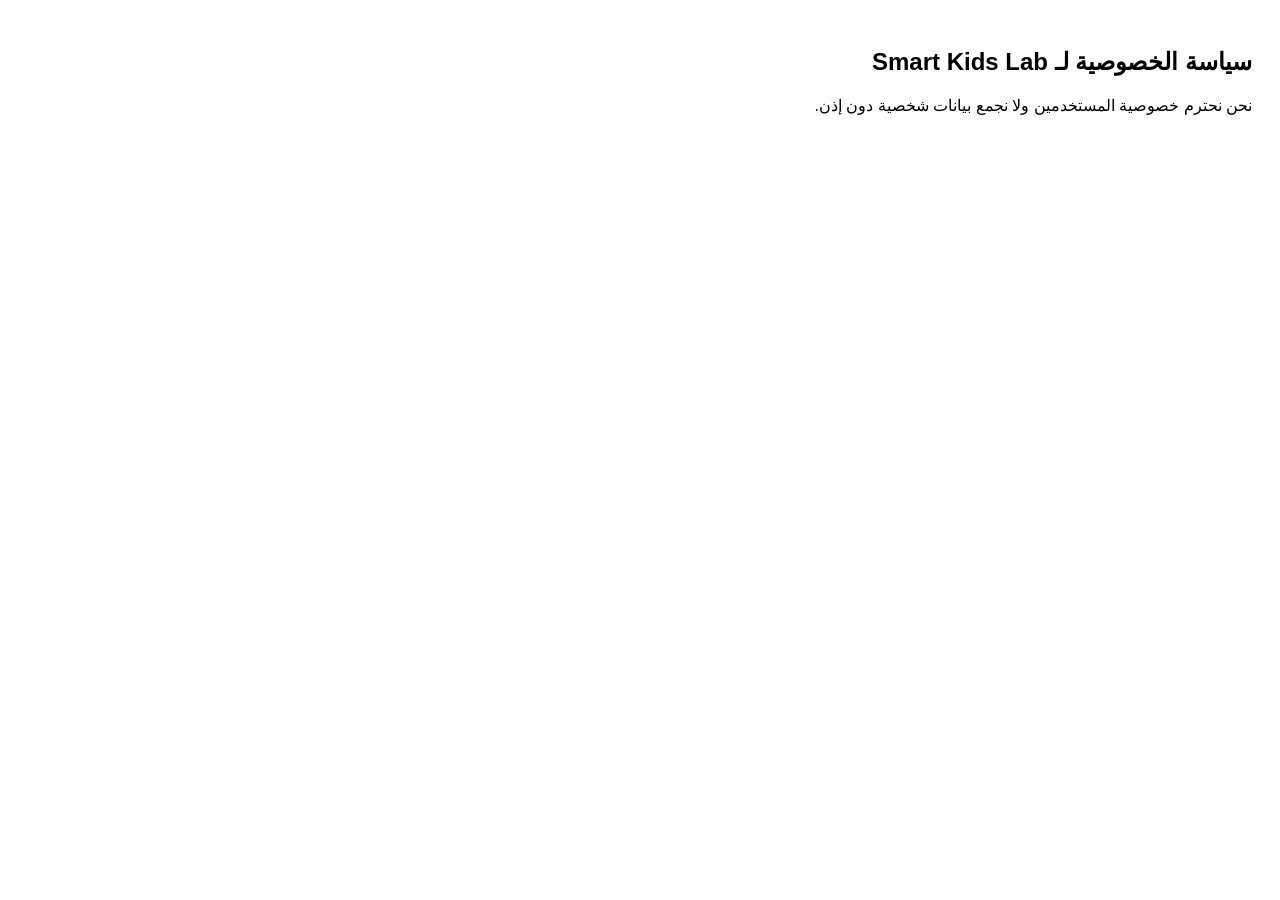
<file: privacy.html>
<!DOCTYPE html>
<html dir="rtl" lang="ar">
<head><meta charset="UTF-8"><title>الخصوصية</title></head>
<body style="font-family: sans-serif; padding: 20px;">
    <h2>سياسة الخصوصية لـ Smart Kids Lab</h2>
    <p>نحن نحترم خصوصية المستخدمين ولا نجمع بيانات شخصية دون إذن.</p>
</body>
</html>
</file>
